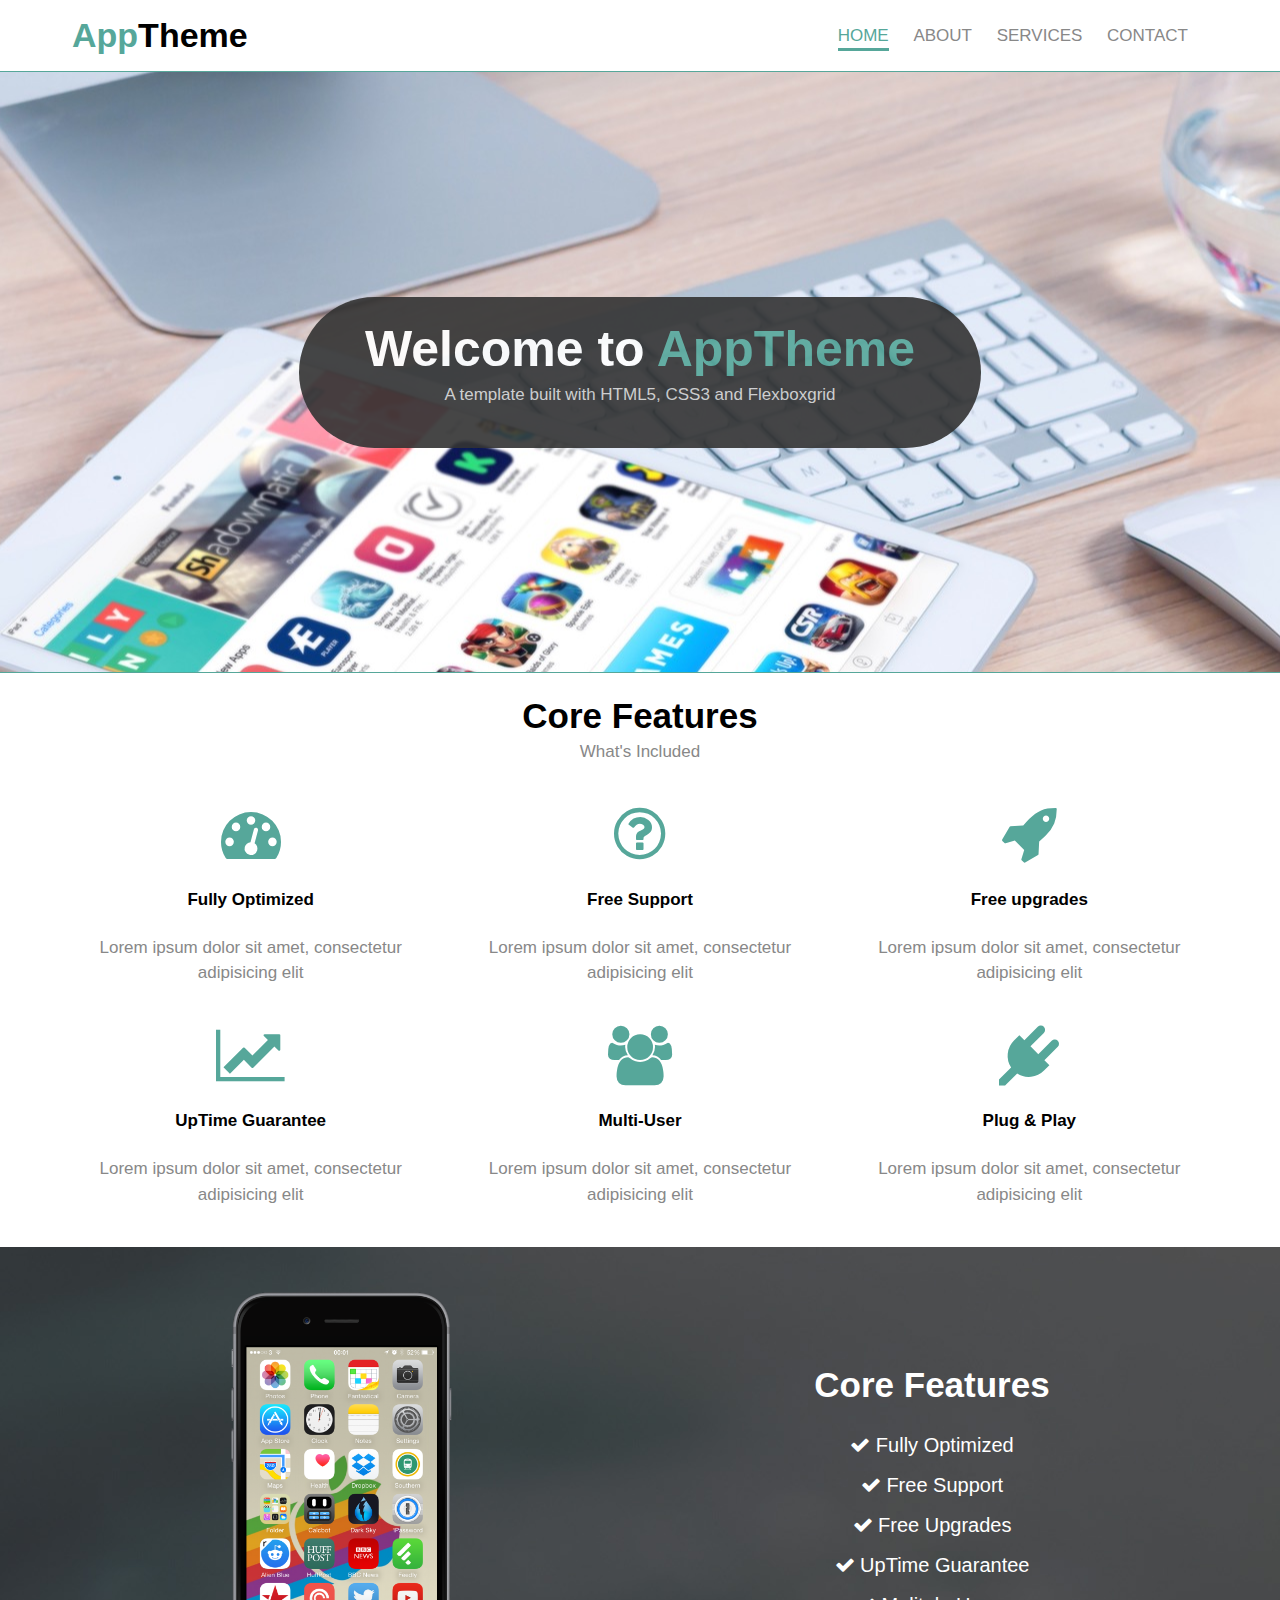
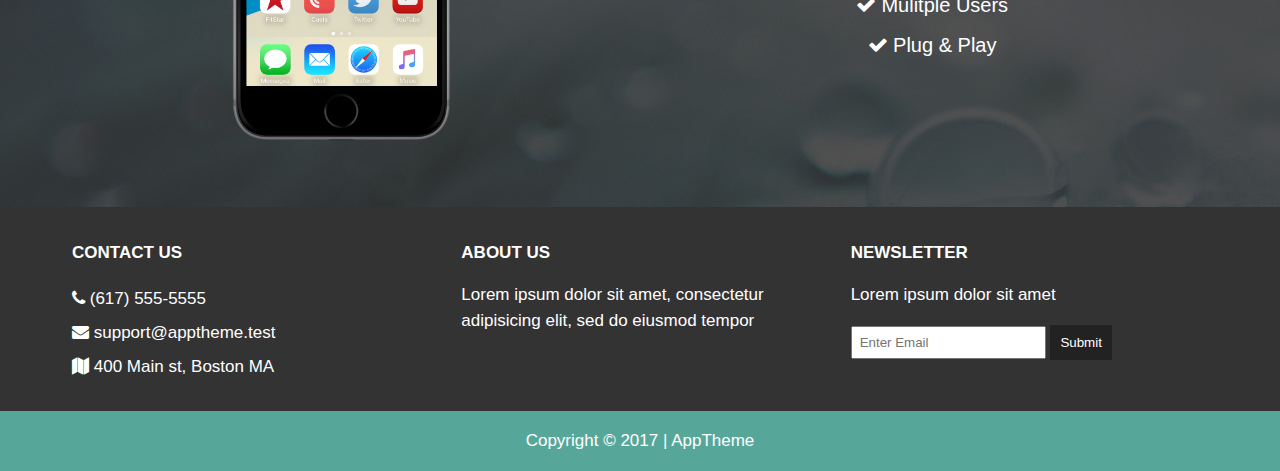
<file: index.html>
<!DOCTYPE html>
<html>
  <head>
    <meta charset="utf-8">
    <title>AppTheme</title>
    <link rel="stylesheet" href="css/flexboxgrid.css">
    <link rel="stylesheet" href="css/font-awesome.css">
    <link rel="stylesheet" href="css/style.css">
  </head>
  <body>
    <!-- HEADER -->
    <header id="main-header">
      <div class="container">
        <div class="row end-sm end-md end-lg center-xs middle-xs middle-sm middle-md middle-lg">
          <div class="col-xs-12 col-sm-2 col-md-2 col-lg-2">
              <h1><span class="primary-text">App</span>Theme</h1>
          </div>
          <div class="col-xs-12 col-sm-10 col-md-10 col-lg-10">
             <nav id="navbar">
              <ul>
                  <li class="current"><a href="index.html">Home</a></li>
                <li><a href="about.html">About</a></li>
                <li><a href="services.html">Services</a></li>
                <li><a href="contact.html">Contact</a></li>
              </ul>
            </nav>
          </div>
        </div>
      </div>
    </header>
    <!-- SHOWCASE -->
    <section id="showcase">
      <div class="container">
        <div class="row center-xs center-sm center-md center-lg middle-xs middle-sm middle-md middle-lg">
          <div class="col-xs-10 col-sm-10 col-md-10 col-lg-7 showcase-content">
            <h1>Welcome to <span class="primary-text">AppTheme</span></h1>
            <p>A template built with HTML5, CSS3 and Flexboxgrid</p>
          </div>
        </div>
      </div>
    </section>
    <!-- FEATURES -->
    <section id="features">
      <div class="container">
        <div class="row center-xs center-sm center-md center-lg">
          <div class="col-xs-12 col-sm-12 col-md-12 col-lg-12">
            <h2>Core Features</h2>
            <p>What's Included</p>
            <!-- ICON ROW 1 -->
            <div class="row center-xs center-sm center-md center-lg">
              <div class="col-xs-12 col-sm-4 col-md-4 col-lg-4">
                <i class="fa fa-dashboard"></i><br>
                <h4>Fully Optimized</h4>
                <p>Lorem ipsum dolor sit amet, consectetur adipisicing elit</p>
              </div>
              <div class="col-xs-12 col-sm-4 col-md-4 col-lg-4">
                <i class="fa fa-question-circle-o"></i><br>
                <h4>Free Support</h4>
                <p>Lorem ipsum dolor sit amet, consectetur adipisicing elit</p>
              </div>
              <div class="col-xs-12 col-sm-4 col-md-4 col-lg-4">
                <i class="fa fa-rocket"></i><br>
                <h4>Free upgrades</h4>
                <p>Lorem ipsum dolor sit amet, consectetur adipisicing elit</p>
              </div>
            </div>
            <!-- ICON ROW 2 -->
            <div class="row center-xs center-sm center-md center-lg">
              <div class="col-xs-12 col-sm-4 col-md-4 col-lg-4">
                <i class="fa fa-line-chart"></i><br>
                <h4>UpTime Guarantee</h4>
                <p>Lorem ipsum dolor sit amet, consectetur adipisicing elit</p>
              </div>
              <div class="col-xs-12 col-sm-4 col-md-4 col-lg-4">
                <i class="fa fa-users"></i><br>
                <h4>Multi-User</h4>
                <p>Lorem ipsum dolor sit amet, consectetur adipisicing elit</p>
              </div>
              <div class="col-xs-12 col-sm-4 col-md-4 col-lg-4">
                <i class="fa fa-plug"></i><br>
                <h4>Plug & Play</h4>
                <p>Lorem ipsum dolor sit amet, consectetur adipisicing elit</p>
              </div>
            </div>
          </div>
        </div>
      </div>
    </section>
    <!-- INFO SECTION -->
    <section id="info">
      <div class="container">
        <div class="row center-xs center-sm center-md center-lg middle-xs middle-sm middle-md middle-lg">
          <div class="col-xs-12 col-sm-6 col-md-6 col-lg-6">
            <img src="img/iphone.png" alt="iphone image">
          </div>
          <div class="col-xs-12 col-sm-6 col-md-6 col-lg-6">
            <h2>Core Features</h2>
            <ul>
              <li><i class="fa fa-check"></i> Fully Optimized</li>
              <li><i class="fa fa-check"></i> Free Support</li>
              <li><i class="fa fa-check"></i> Free Upgrades</li>
              <li><i class="fa fa-check"></i> UpTime Guarantee</li>
              <li><i class="fa fa-check"></i> Mulitple Users</li>
              <li><i class="fa fa-check"></i> Plug & Play</li>
            </ul>
          </div>
        </div>
      </div>
    </section>
    <!-- COMPANY -->
    <section id="company">
      <div class="container">
        <div class="row">
          <div class="col-xs-12 col-sm-4 col-md-4 col-lg-4">
            <h4>Contact Us</h4>
            <ul>
              <li><i class="fa fa-phone"></i> (617) 555-5555</li>
              <li><i class="fa fa-envelope"></i> support@apptheme.test</li>
              <li><i class="fa fa-map"></i> 400 Main st, Boston MA</li>
            </ul>
          </div>
          <div class="col-xs-12 col-sm-4 col-md-4 col-lg-4">
            <h4>About Us</h4>
            <p>Lorem ipsum dolor sit amet, consectetur adipisicing elit, sed do eiusmod tempor</p>
          </div>
          <div class="col-xs-12 col-sm-4 col-md-4 col-lg-4">
            <h4>Newsletter</h4>
            <p>Lorem ipsum dolor sit amet</p>
            <form>
              <input type="text" name="email" placeholder="Enter Email">
              <button type="submit" name="button">Submit</button>
            </form>
          </div>
        </div>
      </div>
    </section>
    <!-- FOOTER -->
    <footer id="main-footer">
      <div class="container">
        <div class="row center-xs center-sm center-md center-lg">
          <div class="col-xs-12 col-sm-12 col-md-12 col-lg-12">
            <p>Copyright &copy; 2017 | AppTheme</p>
          </div>
        </div>
      </div>
    </footer>
  </body>
</html>
</file>
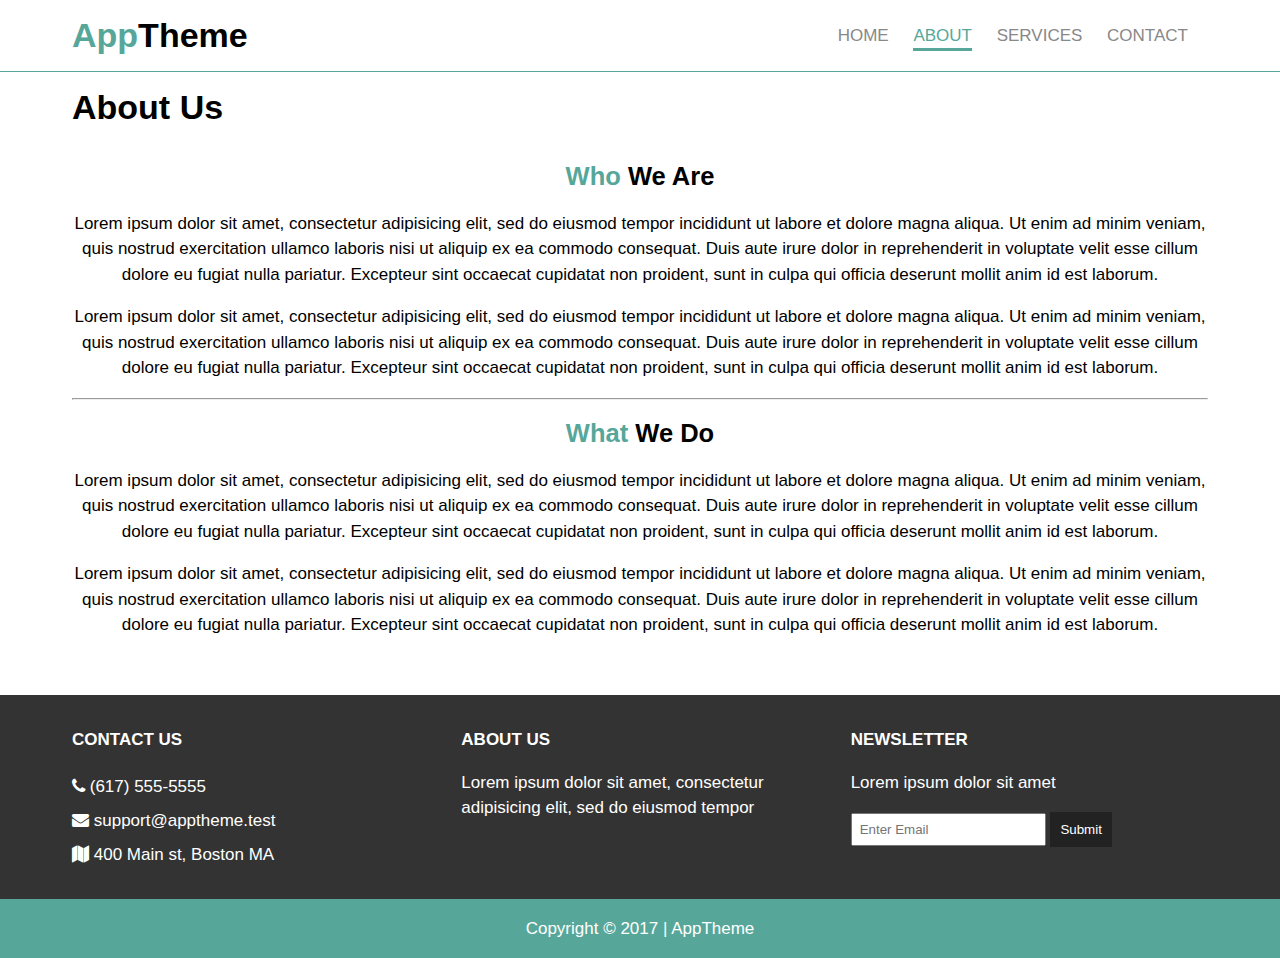
<file: about.html>
<!DOCTYPE html>
<html>
  <head>
    <meta charset="utf-8">
    <title>AppTheme | About</title>
    <link rel="stylesheet" href="css/flexboxgrid.css">
    <link rel="stylesheet" href="css/font-awesome.css">
    <link rel="stylesheet" href="css/style.css">
  </head>
  <body>
    <!-- HEADER -->
    <header id="main-header">
      <div class="container">
        <div class="row end-sm end-md end-lg center-xs middle-xs middle-sm middle-md middle-lg">
          <div class="col-xs-12 col-sm-2 col-md-2 col-lg-2">
            <h1><span class="primary-text">App</span>Theme</h1>
          </div>
          <div class="col-xs-12 col-sm-10 col-md-10 col-lg-10">
            <nav id="navbar">
              <ul>
                <li><a href="index.html">Home</a></li>
                <li class="current"><a href="about.html">About</a></li>
                <li><a href="services.html">Services</a></li>
                <li><a href="contact.html">Contact</a></li>
              </ul>
            </nav>
          </div>
        </div>
      </div>
    </header>
    <!-- SUBHEADER -->
    <section id="subheader">
      <div class="container">
        <div class="row">
          <div class="col-xs-12 col-sm-12 col-md-12 col-lg-12">
            <h1>About Us</h1>
          </div>
        </div>
      </div>
    </section>
    <!-- MAIN PAGE -->
    <section id="page" class="about">
      <div class="container">
        <div class="row center-xs center-sm center-md center-lg">
          <div class="col-xs-12 col-sm-12 col-md-12 col-lg-12">
            <h2><span class="primary-text">Who</span> We Are</h2>
            <p>Lorem ipsum dolor sit amet, consectetur adipisicing elit, sed do eiusmod tempor incididunt ut labore et dolore magna aliqua. Ut enim ad minim veniam, quis nostrud exercitation ullamco laboris nisi ut aliquip ex ea commodo consequat. Duis aute irure dolor in reprehenderit in voluptate velit esse cillum dolore eu fugiat nulla pariatur. Excepteur sint occaecat cupidatat non proident, sunt in culpa qui officia deserunt mollit anim id est laborum.</p>
            <p>Lorem ipsum dolor sit amet, consectetur adipisicing elit, sed do eiusmod tempor incididunt ut labore et dolore magna aliqua. Ut enim ad minim veniam, quis nostrud exercitation ullamco laboris nisi ut aliquip ex ea commodo consequat. Duis aute irure dolor in reprehenderit in voluptate velit esse cillum dolore eu fugiat nulla pariatur. Excepteur sint occaecat cupidatat non proident, sunt in culpa qui officia deserunt mollit anim id est laborum.</p>
            <hr>
            <h2><span class="primary-text">What</span> We Do</h2>
            <p>Lorem ipsum dolor sit amet, consectetur adipisicing elit, sed do eiusmod tempor incididunt ut labore et dolore magna aliqua. Ut enim ad minim veniam, quis nostrud exercitation ullamco laboris nisi ut aliquip ex ea commodo consequat. Duis aute irure dolor in reprehenderit in voluptate velit esse cillum dolore eu fugiat nulla pariatur. Excepteur sint occaecat cupidatat non proident, sunt in culpa qui officia deserunt mollit anim id est laborum.</p>
            <p>Lorem ipsum dolor sit amet, consectetur adipisicing elit, sed do eiusmod tempor incididunt ut labore et dolore magna aliqua. Ut enim ad minim veniam, quis nostrud exercitation ullamco laboris nisi ut aliquip ex ea commodo consequat. Duis aute irure dolor in reprehenderit in voluptate velit esse cillum dolore eu fugiat nulla pariatur. Excepteur sint occaecat cupidatat non proident, sunt in culpa qui officia deserunt mollit anim id est laborum.</p>
          </div>
        </div>
      </div>
    </section>
    <!-- COMPANY -->
    <section id="company">
      <div class="container">
        <div class="row">
          <div class="col-xs-12 col-sm-4 col-md-4 col-lg-4">
            <h4>Contact Us</h4>
            <ul>
              <li><i class="fa fa-phone"></i> (617) 555-5555</li>
              <li><i class="fa fa-envelope"></i> support@apptheme.test</li>
              <li><i class="fa fa-map"></i> 400 Main st, Boston MA</li>
            </ul>
          </div>
          <div class="col-xs-12 col-sm-4 col-md-4 col-lg-4">
            <h4>About Us</h4>
            <p>Lorem ipsum dolor sit amet, consectetur adipisicing elit, sed do eiusmod tempor</p>
          </div>
          <div class="col-xs-12 col-sm-4 col-md-4 col-lg-4">
            <h4>Newsletter</h4>
            <p>Lorem ipsum dolor sit amet</p>
            <form>
              <input type="text" name="email" placeholder="Enter Email">
              <button type="submit" name="button">Submit</button>
            </form>
          </div>
        </div>
      </div>
    </section>
    <!-- FOOTER -->
    <footer id="main-footer">
      <div class="container">
        <div class="row center-xs center-sm center-md center-lg">
          <div class="col-xs-12 col-sm-12 col-md-12 col-lg-12">
            <p>Copyright &copy; 2017 | AppTheme</p>
          </div>
        </div>
      </div>
    </footer>
  </body>
</html>
</file>
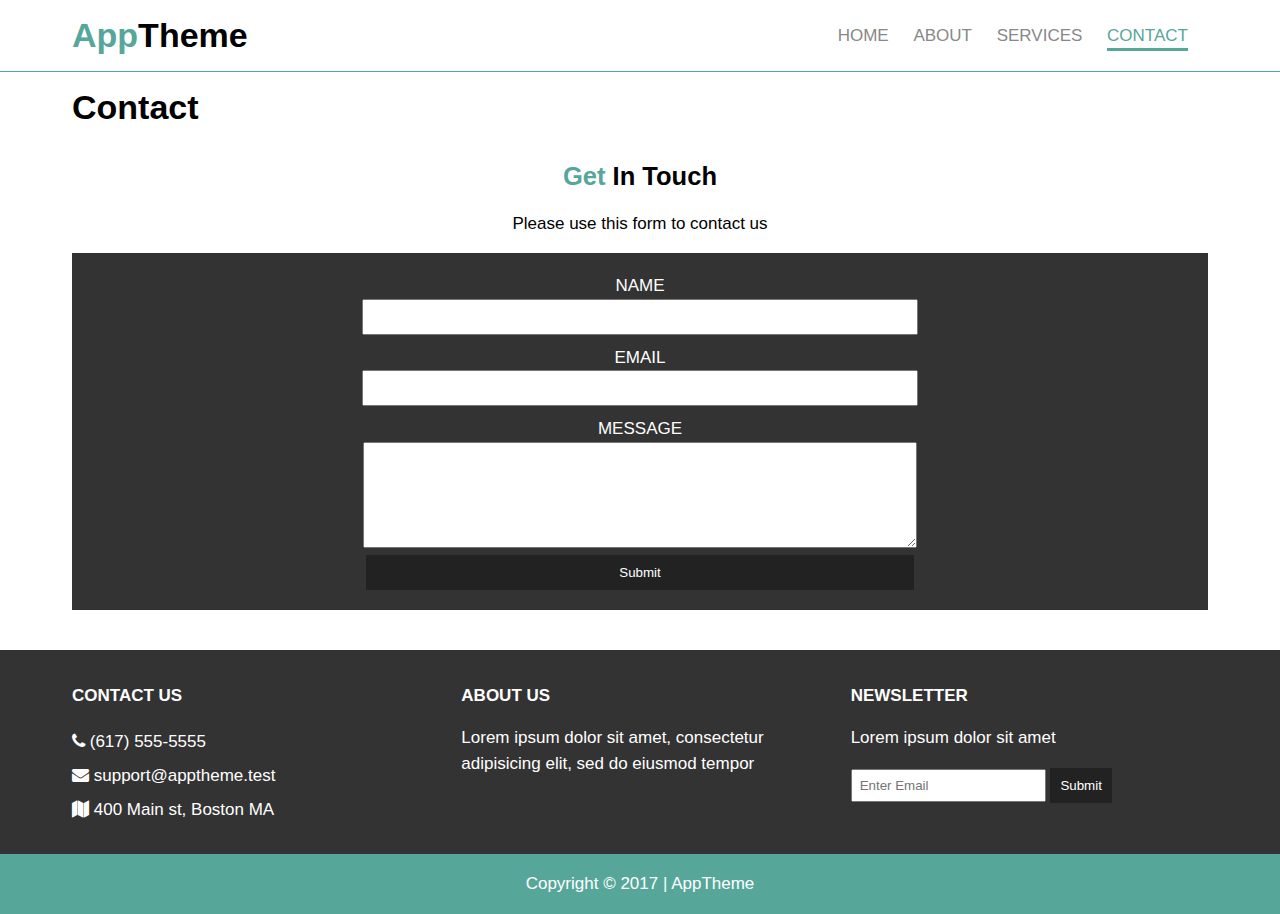
<file: contact.html>
<!DOCTYPE html>
<html>
  <head>
    <meta charset="utf-8">
    <title>AppTheme | Contact</title>
    <link rel="stylesheet" href="css/flexboxgrid.css">
    <link rel="stylesheet" href="css/font-awesome.css">
    <link rel="stylesheet" href="css/style.css">
  </head>
  <body>
    <!-- HEADER -->
    <header id="main-header">
      <div class="container">
        <div class="row end-sm end-md end-lg center-xs middle-xs middle-sm middle-md middle-lg">
          <div class="col-xs-12 col-sm-2 col-md-2 col-lg-2">
            <h1><span class="primary-text">App</span>Theme</h1>
          </div>
          <div class="col-xs-12 col-sm-10 col-md-10 col-lg-10">
            <nav id="navbar">
              <ul>
                <li><a href="index.html">Home</a></li>
                <li><a href="about.html">About</a></li>
                <li><a href="services.html">Services</a></li>
                <li class="current"><a href="contact.html">Contact</a></li>
              </ul>
            </nav>
          </div>
        </div>
      </div>
    </header>
    <!-- SUBHEADER -->
    <section id="subheader">
      <div class="container">
        <div class="row">
          <div class="col-xs-12 col-sm-12 col-md-12 col-lg-12">
            <h1>Contact</h1>
          </div>
        </div>
      </div>
    </section>
    <!-- MAIN PAGE -->
    <section id="page" class="contact">
      <div class="container">
        <div class="row center-xs center-sm center-md center-lg">
          <div class="col-xs-12 col-sm-12 col-md-12 col-lg-12">
            <h2><span class="primary-text">Get</span> In Touch</h2>
            <p>Please use this form to contact us</p>
            <form>
              <div>
                <label for="name">Name</label><br>
                <input type="text" name="name">
              </div>
              <div>
                <label for="email">Email</label><br>
                <input type="text" name="email">
              </div>
              <div>
                <label for="message">Message</label><br>
                <textarea name="message"></textarea>
              </div>
              <button type="submit" name="button">Submit</button>
            </form>
          </div>
        </div>
      </div>
    </section>
    <!-- COMPANY -->
    <section id="company">
      <div class="container">
        <div class="row">
          <div class="col-xs-12 col-sm-4 col-md-4 col-lg-4">
            <h4>Contact Us</h4>
            <ul>
              <li><i class="fa fa-phone"></i> (617) 555-5555</li>
              <li><i class="fa fa-envelope"></i> support@apptheme.test</li>
              <li><i class="fa fa-map"></i> 400 Main st, Boston MA</li>
            </ul>
          </div>
          <div class="col-xs-12 col-sm-4 col-md-4 col-lg-4">
            <h4>About Us</h4>
            <p>Lorem ipsum dolor sit amet, consectetur adipisicing elit, sed do eiusmod tempor</p>
          </div>
          <div class="col-xs-12 col-sm-4 col-md-4 col-lg-4">
            <h4>Newsletter</h4>
            <p>Lorem ipsum dolor sit amet</p>
            <form>
              <input type="text" name="email" placeholder="Enter Email">
              <button type="submit" name="button">Submit</button>
            </form>
          </div>
        </div>
      </div>
    </section>

    <!-- FOOTER -->
    <footer id="main-footer">
      <div class="container">
        <div class="row center-xs center-sm center-md center-lg">
          <div class="col-xs-12 col-sm-12 col-md-12 col-lg-12">
            <p>Copyright &copy; 2017 | AppTheme</p>
          </div>
        </div>
      </div>
    </footer>
  </body>
</html>
</file>
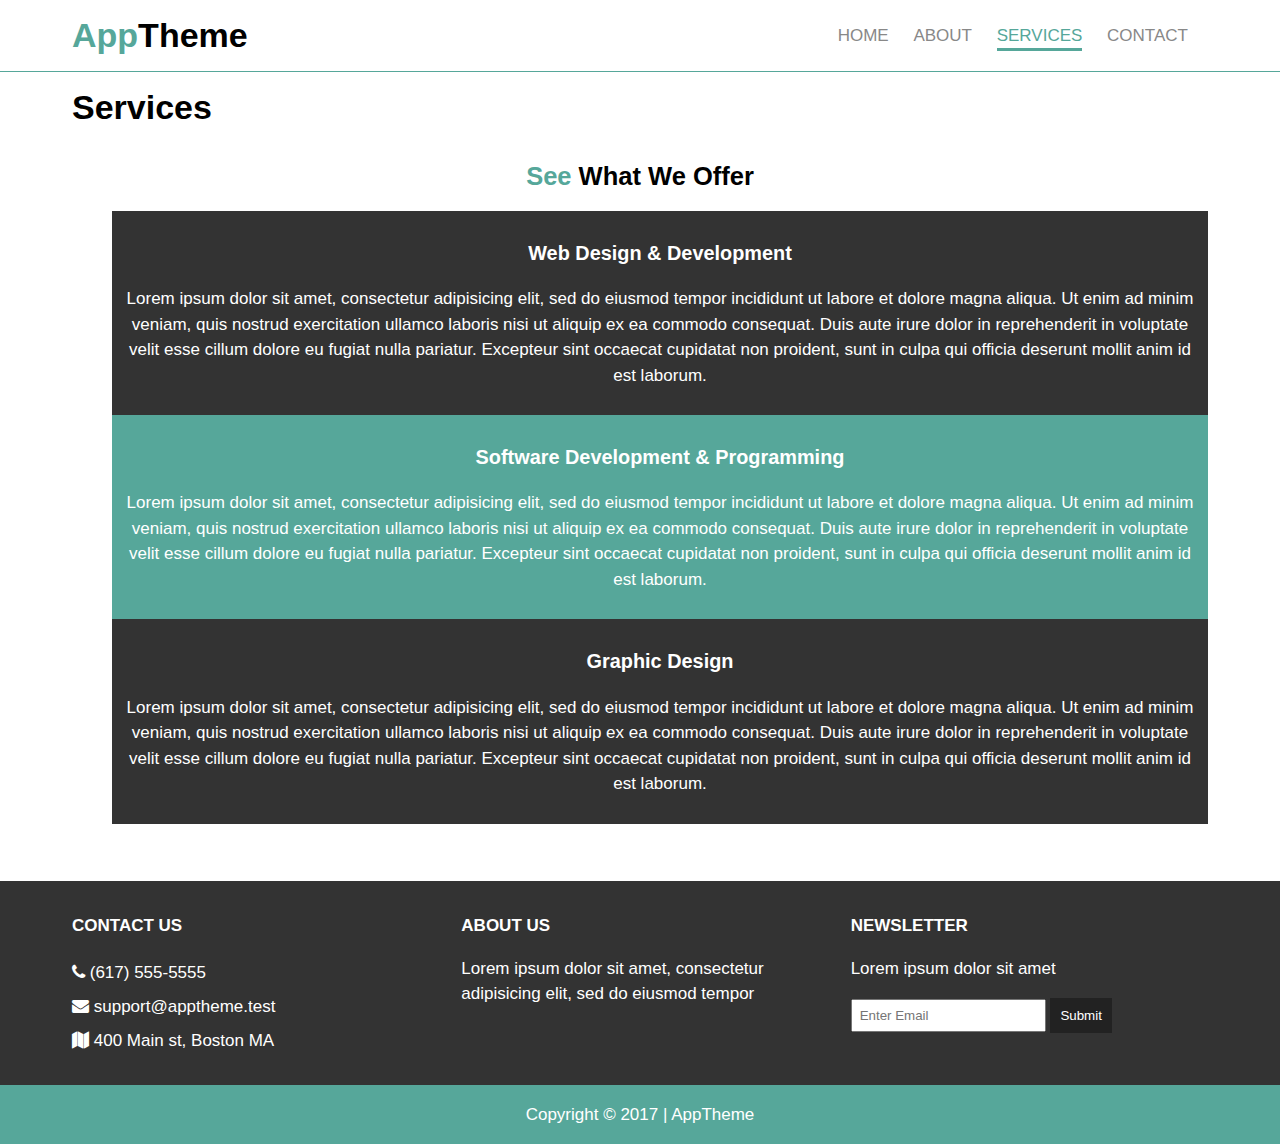
<file: services.html>
<!DOCTYPE html>
<html>
  <head>
    <meta charset="utf-8">
    <title>AppTheme | Services</title>
    <link rel="stylesheet" href="css/flexboxgrid.css">
    <link rel="stylesheet" href="css/font-awesome.css">
    <link rel="stylesheet" href="css/style.css">
  </head>
  <body>
    <!-- HEADER -->
    <header id="main-header">
      <div class="container">
        <div class="row end-sm end-md end-lg center-xs middle-xs middle-sm middle-md middle-lg">
          <div class="col-xs-12 col-sm-2 col-md-2 col-lg-2">
            <h1><span class="primary-text">App</span>Theme</h1>
          </div>
          <div class="col-xs-12 col-sm-10 col-md-10 col-lg-10">
            <nav id="navbar">
              <ul>
                <li><a href="index.html">Home</a></li>
                <li><a href="about.html">About</a></li>
                <li class="current"><a href="services.html">Services</a></li>
                <li><a href="contact.html">Contact</a></li>
              </ul>
            </nav>
          </div>
        </div>
      </div>
    </header>
    <!-- SUBHEADER -->
    <section id="subheader">
      <div class="container">
        <div class="row">
          <div class="col-xs-12 col-sm-12 col-md-12 col-lg-12">
            <h1>Services</h1>
          </div>
        </div>
      </div>
    </section>
    <!-- MAIN PAGE -->
    <section id="page" class="services">
      <div class="container">
        <div class="row center-xs center-sm center-md center-lg">
          <div class="col-xs-12 col-sm-12 col-md-12 col-lg-12">
            <h2><span class="primary-text">See</span> What We Offer</h2>
            <ul>
              <li>
                <h3>Web Design & Development</h3>
                <p>Lorem ipsum dolor sit amet, consectetur adipisicing elit, sed do eiusmod tempor incididunt ut labore et dolore magna aliqua. Ut enim ad minim veniam, quis nostrud exercitation ullamco laboris nisi ut aliquip ex ea commodo consequat. Duis aute irure dolor in reprehenderit in voluptate velit esse cillum dolore eu fugiat nulla pariatur. Excepteur sint occaecat cupidatat non proident, sunt in culpa qui officia deserunt mollit anim id est laborum.</p>
              </li>
              <li>
                <h3>Software Development & Programming</h3>
                <p>Lorem ipsum dolor sit amet, consectetur adipisicing elit, sed do eiusmod tempor incididunt ut labore et dolore magna aliqua. Ut enim ad minim veniam, quis nostrud exercitation ullamco laboris nisi ut aliquip ex ea commodo consequat. Duis aute irure dolor in reprehenderit in voluptate velit esse cillum dolore eu fugiat nulla pariatur. Excepteur sint occaecat cupidatat non proident, sunt in culpa qui officia deserunt mollit anim id est laborum.</p>
              </li>
              <li>
                <h3>Graphic Design</h3>
                <p>Lorem ipsum dolor sit amet, consectetur adipisicing elit, sed do eiusmod tempor incididunt ut labore et dolore magna aliqua. Ut enim ad minim veniam, quis nostrud exercitation ullamco laboris nisi ut aliquip ex ea commodo consequat. Duis aute irure dolor in reprehenderit in voluptate velit esse cillum dolore eu fugiat nulla pariatur. Excepteur sint occaecat cupidatat non proident, sunt in culpa qui officia deserunt mollit anim id est laborum.</p>
              </li>
            </ul>
          </div>
        </div>
      </div>
    </section>
    <!-- COMPANY -->
    <section id="company">
      <div class="container">
        <div class="row">
          <div class="col-xs-12 col-sm-4 col-md-4 col-lg-4">
            <h4>Contact Us</h4>
            <ul>
              <li><i class="fa fa-phone"></i> (617) 555-5555</li>
              <li><i class="fa fa-envelope"></i> support@apptheme.test</li>
              <li><i class="fa fa-map"></i> 400 Main st, Boston MA</li>
            </ul>
          </div>
          <div class="col-xs-12 col-sm-4 col-md-4 col-lg-4">
            <h4>About Us</h4>
            <p>Lorem ipsum dolor sit amet, consectetur adipisicing elit, sed do eiusmod tempor</p>
          </div>
          <div class="col-xs-12 col-sm-4 col-md-4 col-lg-4">
            <h4>Newsletter</h4>
            <p>Lorem ipsum dolor sit amet</p>
            <form>
              <input type="text" name="email" placeholder="Enter Email">
              <button type="submit" name="button">Submit</button>
            </form>
          </div>
        </div>
      </div>
    </section>
    <!-- FOOTER -->
    <footer id="main-footer">
      <div class="container">
        <div class="row center-xs center-sm center-md center-lg">
          <div class="col-xs-12 col-sm-12 col-md-12 col-lg-12">
            <p>Copyright &copy; 2017 | AppTheme</p>
          </div>
        </div>
      </div>
    </footer>
  </body>
</html>
</file>
<file: css/flexboxgrid.css>
/* Uncomment and set these variables to customize the grid. */

.container-fluid {
  margin-right: auto;
  margin-left: auto;
  padding-right: 2rem;
  padding-left: 2rem;
}

.row {
  box-sizing: border-box;
  display: -ms-flexbox;
  display: -webkit-box;
  display: flex;
  -ms-flex: 0 1 auto;
  -webkit-box-flex: 0;
  flex: 0 1 auto;
  -ms-flex-direction: row;
  -webkit-box-orient: horizontal;
  -webkit-box-direction: normal;
  flex-direction: row;
  -ms-flex-wrap: wrap;
  flex-wrap: wrap;
  margin-right: -1rem;
  margin-left: -1rem;
}

.row.reverse {
  -ms-flex-direction: row-reverse;
  -webkit-box-orient: horizontal;
  -webkit-box-direction: reverse;
  flex-direction: row-reverse;
}

.col.reverse {
  -ms-flex-direction: column-reverse;
  -webkit-box-orient: vertical;
  -webkit-box-direction: reverse;
  flex-direction: column-reverse;
}

.col-xs,
.col-xs-1,
.col-xs-2,
.col-xs-3,
.col-xs-4,
.col-xs-5,
.col-xs-6,
.col-xs-7,
.col-xs-8,
.col-xs-9,
.col-xs-10,
.col-xs-11,
.col-xs-12 {
  box-sizing: border-box;
  -ms-flex: 0 0 auto;
  -webkit-box-flex: 0;
  flex: 0 0 auto;
  padding-right: 1rem;
  padding-left: 1rem;
}

.col-xs {
  -webkit-flex-grow: 1;
  -ms-flex-positive: 1;
  -webkit-box-flex: 1;
  flex-grow: 1;
  -ms-flex-preferred-size: 0;
  flex-basis: 0;
  max-width: 100%;
}

.col-xs-1 {
  -ms-flex-preferred-size: 8.333%;
  flex-basis: 8.333%;
  max-width: 8.333%;
}

.col-xs-2 {
  -ms-flex-preferred-size: 16.667%;
  flex-basis: 16.667%;
  max-width: 16.667%;
}

.col-xs-3 {
  -ms-flex-preferred-size: 25%;
  flex-basis: 25%;
  max-width: 25%;
}

.col-xs-4 {
  -ms-flex-preferred-size: 33.333%;
  flex-basis: 33.333%;
  max-width: 33.333%;
}

.col-xs-5 {
  -ms-flex-preferred-size: 41.667%;
  flex-basis: 41.667%;
  max-width: 41.667%;
}

.col-xs-6 {
  -ms-flex-preferred-size: 50%;
  flex-basis: 50%;
  max-width: 50%;
}

.col-xs-7 {
  -ms-flex-preferred-size: 58.333%;
  flex-basis: 58.333%;
  max-width: 58.333%;
}

.col-xs-8 {
  -ms-flex-preferred-size: 66.667%;
  flex-basis: 66.667%;
  max-width: 66.667%;
}

.col-xs-9 {
  -ms-flex-preferred-size: 75%;
  flex-basis: 75%;
  max-width: 75%;
}

.col-xs-10 {
  -ms-flex-preferred-size: 83.333%;
  flex-basis: 83.333%;
  max-width: 83.333%;
}

.col-xs-11 {
  -ms-flex-preferred-size: 91.667%;
  flex-basis: 91.667%;
  max-width: 91.667%;
}

.col-xs-12 {
  -ms-flex-preferred-size: 100%;
  flex-basis: 100%;
  max-width: 100%;
}

.col-xs-offset-1 {
  margin-left: 8.333%;
}

.col-xs-offset-2 {
  margin-left: 16.667%;
}

.col-xs-offset-3 {
  margin-left: 25%;
}

.col-xs-offset-4 {
  margin-left: 33.333%;
}

.col-xs-offset-5 {
  margin-left: 41.667%;
}

.col-xs-offset-6 {
  margin-left: 50%;
}

.col-xs-offset-7 {
  margin-left: 58.333%;
}

.col-xs-offset-8 {
  margin-left: 66.667%;
}

.col-xs-offset-9 {
  margin-left: 75%;
}

.col-xs-offset-10 {
  margin-left: 83.333%;
}

.col-xs-offset-11 {
  margin-left: 91.667%;
}

.start-xs {
  -ms-flex-pack: start;
  -webkit-box-pack: start;
  justify-content: flex-start;
  text-align: start;
}

.center-xs {
  -ms-flex-pack: center;
  -webkit-box-pack: center;
  justify-content: center;
  text-align: center;
}

.end-xs {
  -ms-flex-pack: end;
  -webkit-box-pack: end;
  justify-content: flex-end;
  text-align: end;
}

.top-xs {
  -ms-flex-align: start;
  -webkit-box-align: start;
  align-items: flex-start;
}

.middle-xs {
  -ms-flex-align: center;
  -webkit-box-align: center;
  align-items: center;
}

.bottom-xs {
  -ms-flex-align: end;
  -webkit-box-align: end;
  align-items: flex-end;
}

.around-xs {
  -ms-flex-pack: distribute;
  justify-content: space-around;
}

.between-xs {
  -ms-flex-pack: justify;
  -webkit-box-pack: justify;
  justify-content: space-between;
}

.first-xs {
  -ms-flex-order: -1;
  -webkit-box-ordinal-group: 0;
  order: -1;
}

.last-xs {
  -ms-flex-order: 1;
  -webkit-box-ordinal-group: 2;
  order: 1;
}

@media only screen and (min-width: 48em) {
  .container {
    width: 46rem;
  }

  .col-sm,
  .col-sm-1,
  .col-sm-2,
  .col-sm-3,
  .col-sm-4,
  .col-sm-5,
  .col-sm-6,
  .col-sm-7,
  .col-sm-8,
  .col-sm-9,
  .col-sm-10,
  .col-sm-11,
  .col-sm-12 {
    box-sizing: border-box;
    -ms-flex: 0 0 auto;
    -webkit-box-flex: 0;
    flex: 0 0 auto;
    padding-right: 1rem;
    padding-left: 1rem;
  }

  .col-sm {
    -webkit-flex-grow: 1;
    -ms-flex-positive: 1;
    -webkit-box-flex: 1;
    flex-grow: 1;
    -ms-flex-preferred-size: 0;
    flex-basis: 0;
    max-width: 100%;
  }

  .col-sm-1 {
    -ms-flex-preferred-size: 8.333%;
    flex-basis: 8.333%;
    max-width: 8.333%;
  }

  .col-sm-2 {
    -ms-flex-preferred-size: 16.667%;
    flex-basis: 16.667%;
    max-width: 16.667%;
  }

  .col-sm-3 {
    -ms-flex-preferred-size: 25%;
    flex-basis: 25%;
    max-width: 25%;
  }

  .col-sm-4 {
    -ms-flex-preferred-size: 33.333%;
    flex-basis: 33.333%;
    max-width: 33.333%;
  }

  .col-sm-5 {
    -ms-flex-preferred-size: 41.667%;
    flex-basis: 41.667%;
    max-width: 41.667%;
  }

  .col-sm-6 {
    -ms-flex-preferred-size: 50%;
    flex-basis: 50%;
    max-width: 50%;
  }

  .col-sm-7 {
    -ms-flex-preferred-size: 58.333%;
    flex-basis: 58.333%;
    max-width: 58.333%;
  }

  .col-sm-8 {
    -ms-flex-preferred-size: 66.667%;
    flex-basis: 66.667%;
    max-width: 66.667%;
  }

  .col-sm-9 {
    -ms-flex-preferred-size: 75%;
    flex-basis: 75%;
    max-width: 75%;
  }

  .col-sm-10 {
    -ms-flex-preferred-size: 83.333%;
    flex-basis: 83.333%;
    max-width: 83.333%;
  }

  .col-sm-11 {
    -ms-flex-preferred-size: 91.667%;
    flex-basis: 91.667%;
    max-width: 91.667%;
  }

  .col-sm-12 {
    -ms-flex-preferred-size: 100%;
    flex-basis: 100%;
    max-width: 100%;
  }

  .col-sm-offset-1 {
    margin-left: 8.333%;
  }

  .col-sm-offset-2 {
    margin-left: 16.667%;
  }

  .col-sm-offset-3 {
    margin-left: 25%;
  }

  .col-sm-offset-4 {
    margin-left: 33.333%;
  }

  .col-sm-offset-5 {
    margin-left: 41.667%;
  }

  .col-sm-offset-6 {
    margin-left: 50%;
  }

  .col-sm-offset-7 {
    margin-left: 58.333%;
  }

  .col-sm-offset-8 {
    margin-left: 66.667%;
  }

  .col-sm-offset-9 {
    margin-left: 75%;
  }

  .col-sm-offset-10 {
    margin-left: 83.333%;
  }

  .col-sm-offset-11 {
    margin-left: 91.667%;
  }

  .start-sm {
    -ms-flex-pack: start;
    -webkit-box-pack: start;
    justify-content: flex-start;
    text-align: start;
  }

  .center-sm {
    -ms-flex-pack: center;
    -webkit-box-pack: center;
    justify-content: center;
    text-align: center;
  }

  .end-sm {
    -ms-flex-pack: end;
    -webkit-box-pack: end;
    justify-content: flex-end;
    text-align: end;
  }

  .top-sm {
    -ms-flex-align: start;
    -webkit-box-align: start;
    align-items: flex-start;
  }

  .middle-sm {
    -ms-flex-align: center;
    -webkit-box-align: center;
    align-items: center;
  }

  .bottom-sm {
    -ms-flex-align: end;
    -webkit-box-align: end;
    align-items: flex-end;
  }

  .around-sm {
    -ms-flex-pack: distribute;
    justify-content: space-around;
  }

  .between-sm {
    -ms-flex-pack: justify;
    -webkit-box-pack: justify;
    justify-content: space-between;
  }

  .first-sm {
    -ms-flex-order: -1;
    -webkit-box-ordinal-group: 0;
    order: -1;
  }

  .last-sm {
    -ms-flex-order: 1;
    -webkit-box-ordinal-group: 2;
    order: 1;
  }
}

@media only screen and (min-width: 62em) {
  .container {
    width: 61rem;
  }

  .col-md,
  .col-md-1,
  .col-md-2,
  .col-md-3,
  .col-md-4,
  .col-md-5,
  .col-md-6,
  .col-md-7,
  .col-md-8,
  .col-md-9,
  .col-md-10,
  .col-md-11,
  .col-md-12 {
    box-sizing: border-box;
    -ms-flex: 0 0 auto;
    -webkit-box-flex: 0;
    flex: 0 0 auto;
    padding-right: 1rem;
    padding-left: 1rem;
  }

  .col-md {
    -webkit-flex-grow: 1;
    -ms-flex-positive: 1;
    -webkit-box-flex: 1;
    flex-grow: 1;
    -ms-flex-preferred-size: 0;
    flex-basis: 0;
    max-width: 100%;
  }

  .col-md-1 {
    -ms-flex-preferred-size: 8.333%;
    flex-basis: 8.333%;
    max-width: 8.333%;
  }

  .col-md-2 {
    -ms-flex-preferred-size: 16.667%;
    flex-basis: 16.667%;
    max-width: 16.667%;
  }

  .col-md-3 {
    -ms-flex-preferred-size: 25%;
    flex-basis: 25%;
    max-width: 25%;
  }

  .col-md-4 {
    -ms-flex-preferred-size: 33.333%;
    flex-basis: 33.333%;
    max-width: 33.333%;
  }

  .col-md-5 {
    -ms-flex-preferred-size: 41.667%;
    flex-basis: 41.667%;
    max-width: 41.667%;
  }

  .col-md-6 {
    -ms-flex-preferred-size: 50%;
    flex-basis: 50%;
    max-width: 50%;
  }

  .col-md-7 {
    -ms-flex-preferred-size: 58.333%;
    flex-basis: 58.333%;
    max-width: 58.333%;
  }

  .col-md-8 {
    -ms-flex-preferred-size: 66.667%;
    flex-basis: 66.667%;
    max-width: 66.667%;
  }

  .col-md-9 {
    -ms-flex-preferred-size: 75%;
    flex-basis: 75%;
    max-width: 75%;
  }

  .col-md-10 {
    -ms-flex-preferred-size: 83.333%;
    flex-basis: 83.333%;
    max-width: 83.333%;
  }

  .col-md-11 {
    -ms-flex-preferred-size: 91.667%;
    flex-basis: 91.667%;
    max-width: 91.667%;
  }

  .col-md-12 {
    -ms-flex-preferred-size: 100%;
    flex-basis: 100%;
    max-width: 100%;
  }

  .col-md-offset-1 {
    margin-left: 8.333%;
  }

  .col-md-offset-2 {
    margin-left: 16.667%;
  }

  .col-md-offset-3 {
    margin-left: 25%;
  }

  .col-md-offset-4 {
    margin-left: 33.333%;
  }

  .col-md-offset-5 {
    margin-left: 41.667%;
  }

  .col-md-offset-6 {
    margin-left: 50%;
  }

  .col-md-offset-7 {
    margin-left: 58.333%;
  }

  .col-md-offset-8 {
    margin-left: 66.667%;
  }

  .col-md-offset-9 {
    margin-left: 75%;
  }

  .col-md-offset-10 {
    margin-left: 83.333%;
  }

  .col-md-offset-11 {
    margin-left: 91.667%;
  }

  .start-md {
    -ms-flex-pack: start;
    -webkit-box-pack: start;
    justify-content: flex-start;
    text-align: start;
  }

  .center-md {
    -ms-flex-pack: center;
    -webkit-box-pack: center;
    justify-content: center;
    text-align: center;
  }

  .end-md {
    -ms-flex-pack: end;
    -webkit-box-pack: end;
    justify-content: flex-end;
    text-align: end;
  }

  .top-md {
    -ms-flex-align: start;
    -webkit-box-align: start;
    align-items: flex-start;
  }

  .middle-md {
    -ms-flex-align: center;
    -webkit-box-align: center;
    align-items: center;
  }

  .bottom-md {
    -ms-flex-align: end;
    -webkit-box-align: end;
    align-items: flex-end;
  }

  .around-md {
    -ms-flex-pack: distribute;
    justify-content: space-around;
  }

  .between-md {
    -ms-flex-pack: justify;
    -webkit-box-pack: justify;
    justify-content: space-between;
  }

  .first-md {
    -ms-flex-order: -1;
    -webkit-box-ordinal-group: 0;
    order: -1;
  }

  .last-md {
    -ms-flex-order: 1;
    -webkit-box-ordinal-group: 2;
    order: 1;
  }
}

@media only screen and (min-width: 75em) {
  .container {
    width: 71rem;
  }

  .col-lg,
  .col-lg-1,
  .col-lg-2,
  .col-lg-3,
  .col-lg-4,
  .col-lg-5,
  .col-lg-6,
  .col-lg-7,
  .col-lg-8,
  .col-lg-9,
  .col-lg-10,
  .col-lg-11,
  .col-lg-12 {
    box-sizing: border-box;
    -ms-flex: 0 0 auto;
    -webkit-box-flex: 0;
    flex: 0 0 auto;
    padding-right: 1rem;
    padding-left: 1rem;
  }

  .col-lg {
    -webkit-flex-grow: 1;
    -ms-flex-positive: 1;
    -webkit-box-flex: 1;
    flex-grow: 1;
    -ms-flex-preferred-size: 0;
    flex-basis: 0;
    max-width: 100%;
  }

  .col-lg-1 {
    -ms-flex-preferred-size: 8.333%;
    flex-basis: 8.333%;
    max-width: 8.333%;
  }

  .col-lg-2 {
    -ms-flex-preferred-size: 16.667%;
    flex-basis: 16.667%;
    max-width: 16.667%;
  }

  .col-lg-3 {
    -ms-flex-preferred-size: 25%;
    flex-basis: 25%;
    max-width: 25%;
  }

  .col-lg-4 {
    -ms-flex-preferred-size: 33.333%;
    flex-basis: 33.333%;
    max-width: 33.333%;
  }

  .col-lg-5 {
    -ms-flex-preferred-size: 41.667%;
    flex-basis: 41.667%;
    max-width: 41.667%;
  }

  .col-lg-6 {
    -ms-flex-preferred-size: 50%;
    flex-basis: 50%;
    max-width: 50%;
  }

  .col-lg-7 {
    -ms-flex-preferred-size: 58.333%;
    flex-basis: 58.333%;
    max-width: 58.333%;
  }

  .col-lg-8 {
    -ms-flex-preferred-size: 66.667%;
    flex-basis: 66.667%;
    max-width: 66.667%;
  }

  .col-lg-9 {
    -ms-flex-preferred-size: 75%;
    flex-basis: 75%;
    max-width: 75%;
  }

  .col-lg-10 {
    -ms-flex-preferred-size: 83.333%;
    flex-basis: 83.333%;
    max-width: 83.333%;
  }

  .col-lg-11 {
    -ms-flex-preferred-size: 91.667%;
    flex-basis: 91.667%;
    max-width: 91.667%;
  }

  .col-lg-12 {
    -ms-flex-preferred-size: 100%;
    flex-basis: 100%;
    max-width: 100%;
  }

  .col-lg-offset-1 {
    margin-left: 8.333%;
  }

  .col-lg-offset-2 {
    margin-left: 16.667%;
  }

  .col-lg-offset-3 {
    margin-left: 25%;
  }

  .col-lg-offset-4 {
    margin-left: 33.333%;
  }

  .col-lg-offset-5 {
    margin-left: 41.667%;
  }

  .col-lg-offset-6 {
    margin-left: 50%;
  }

  .col-lg-offset-7 {
    margin-left: 58.333%;
  }

  .col-lg-offset-8 {
    margin-left: 66.667%;
  }

  .col-lg-offset-9 {
    margin-left: 75%;
  }

  .col-lg-offset-10 {
    margin-left: 83.333%;
  }

  .col-lg-offset-11 {
    margin-left: 91.667%;
  }

  .start-lg {
    -ms-flex-pack: start;
    -webkit-box-pack: start;
    justify-content: flex-start;
    text-align: start;
  }

  .center-lg {
    -ms-flex-pack: center;
    -webkit-box-pack: center;
    justify-content: center;
    text-align: center;
  }

  .end-lg {
    -ms-flex-pack: end;
    -webkit-box-pack: end;
    justify-content: flex-end;
    text-align: end;
  }

  .top-lg {
    -ms-flex-align: start;
    -webkit-box-align: start;
    align-items: flex-start;
  }

  .middle-lg {
    -ms-flex-align: center;
    -webkit-box-align: center;
    align-items: center;
  }

  .bottom-lg {
    -ms-flex-align: end;
    -webkit-box-align: end;
    align-items: flex-end;
  }

  .around-lg {
    -ms-flex-pack: distribute;
    justify-content: space-around;
  }

  .between-lg {
    -ms-flex-pack: justify;
    -webkit-box-pack: justify;
    justify-content: space-between;
  }

  .first-lg {
    -ms-flex-order: -1;
    -webkit-box-ordinal-group: 0;
    order: -1;
  }

  .last-lg {
    -ms-flex-order: 1;
    -webkit-box-ordinal-group: 2;
    order: 1;
  }
}
</file>
<file: css/style.css>
body{
  font-family:'Open-sans', sans-serif;
  font-size:17px;
  line-height:1.5em;
  margin:0;
  padding:0;
}

img{
  width:100%;
}

.container{
  margin:auto;
}

/* COMMON CLASSES */
.primary-text{
  color:#56a79a;
}

.primary-background{
  background:#56a79a;
}

/* HEADER */
#main-header{
  border-bottom:1px solid #56a79a;
}

/* NAVBAR */
#navbar{
  text-transform:uppercase;
}

#navbar li{
  display:inline;
  padding-right:20px;
  list-style:none;
}

#navbar a{
  text-decoration:none;
  color:#888;
}

#navbar li.current a, #navbar a:hover{
  color:#56a79a;
  border-bottom: 3px solid #56a79a;
  padding-bottom:3px;
}

/* SHOWCASE */
#showcase{
  background:url('../img/showcase.jpg') no-repeat center center;
  border-bottom:1px solid #56a79a;
  margin-bottom:30px;
}

#showcase .row{
  height:600px;
}

#showcase h1{
  font-size:50px;
  margin:0;
  padding-bottom:20px;
}

#showcase p{
  color:#ccc;
  margin:0;
}

#showcase .showcase-content{
  background:#333;
  color:#fff;
  border-radius:90px;
  padding:40px;
  opacity:0.9;
}

/* FEATURES */
#features h2{
  font-size:35px;
  margin:0;
  padding-bottom:10px;
}

#features p{
  color:#888;
  margin:0;
  margin-bottom:40px;
}

#features .fa{
  font-size:60px;
  color:#56a79a;
}

/* INFO */
#info{
  background:#333 url('../img/info-bg.jpg') no-repeat;
  color:#fff;
}

#info h2{
  font-size:35px;
  margin:0;
  padding-bottom:10px;
}

#info ul{
  list-style:none;
  padding:0;
}

#info li{
  line-height:2em;
  font-size:20px;
}

/* COMPANY */
#company{
  background:#333;
  color:#fff;
  padding:10px 0;
}

#company h4{
  text-transform:uppercase;
  margin-bottom:0;
}

#company ul{
  padding:0;
  list-style:none;
  line-height:2em;
}

#company input[type="text"]{
  padding:7px;
}

#company button{
  background:#222;
  color:#fff;
  padding:10px;
  border:0;
}

/* FOOTER */
#main-footer{
  background:#56a79a;
  color:#fff;
}

/* PAGE */
#page{
  margin-bottom:40px;
}

/* SERVICES */
.services ul li{
  list-style:none;
  padding:10px;
}

.services ul li:nth-child(odd){
  background:#333;
  color:#fff;
}

.services ul li:nth-child(even){
  background:#56a79a;
  color:#fff;
}

/* CONTACT */
.contact form{
  background:#333;
  color:#fff;
  padding:20px;
}

.contact form input[type="text"]{
  width:50%;
  height:30px;
  margin-bottom:10px;
}

.contact form textarea{
  width:50%;
  height:100px;
}

.contact form button{
  width:50%;
  padding:10px 0;
  border:0;
  background:#222;
  color:#fff;
}

.contact form label{
  text-transform:uppercase;
}

/* MEDIA QUERIES */
@media(max-width:800px){
  #showcase h1{
    font-size:30px;
  }
}

@media(max-width:500px){
  #showcase .showcase-content{
    padding:40px 10px;
  }
}
</file>
